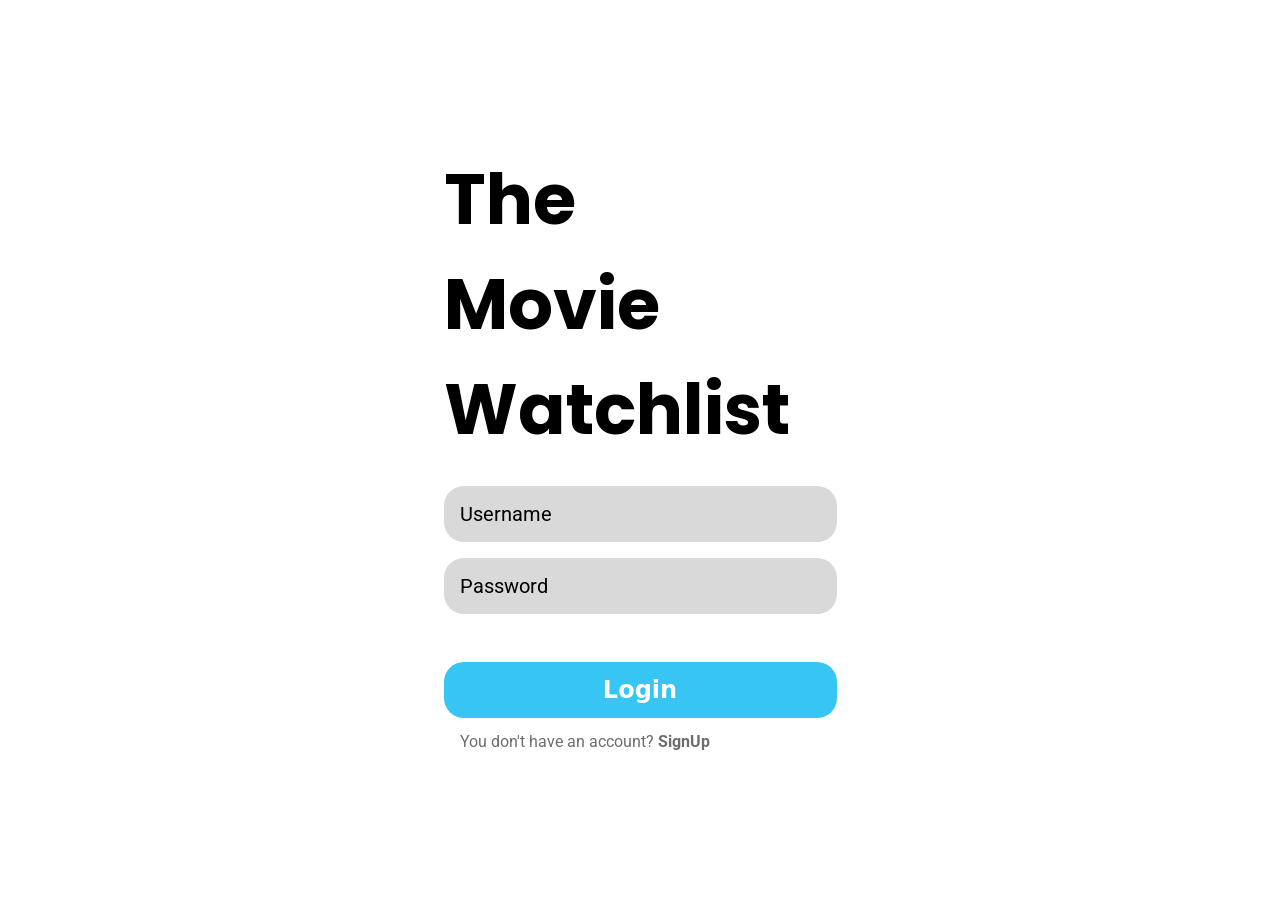
<file: src/index.html>
<!DOCTYPE html>
<html lang="en">
  <head>
    <meta charset="UTF-8" />
    <meta http-equiv="X-UA-Compatible" content="IE=edge" />
    <meta name="viewport" content="width=device-width, initial-scale=1.0" />
    <link rel="stylesheet" href="./output.css" />
    <link rel="preconnect" href="https://fonts.googleapis.com" />
    <link rel="preconnect" href="https://fonts.gstatic.com" crossorigin />
    <link
      href="https://fonts.googleapis.com/css2?family=Poppins:wght@700&family=Roboto:wght@400;500&display=swap"
      rel="stylesheet"
    />
    <title>Login - The Movie Watchlist</title>
  </head>
  <body class="flex justify-center items-center h-screen">
    <!-- Container -->
    <div class="flex flex-col items-start justify-center w-[425px] p-8 lg:p-4">
      <h1
        class="text-[50px] md:text-[70px] font-bold mb-6 text font-['Poppins']"
      >
        The <br />
        Movie <br />
        Watchlist
      </h1>
      <form
        action=""
        class="w-full flex flex-col gap-4 font-['Roboto'] font-[400]"
      >
        <input
          type="text"
          class="w-full h-14 p-4 bg-[#D9D9D9] placeholder:text-black text-xl text-center lg:text-start rounded-[20px]"
          placeholder="Username"
          id="username-input"
        />
        <input
          type="password"
          class="w-full h-14 p-4 bg-[#D9D9D9] placeholder:text-black text-xl text-center lg:text-start rounded-[20px]"
          placeholder="Password"
          id="password-input"
        />
      </form>
      <button
        class="w-full h-14 text-2xl font-bold text-white bg-[#37C6F3] active:bg-[#37aef3] rounded-[20px] mt-12 mb-3"
        type="submit"
        id="login-button"
      >
        Login
      </button>
      <span class="text-[#6D6D6D] font-md ml-4 font-['Roboto']"
        >You don't have an account?
        <a href="./register.html" class="font-bold">SignUp</a></span
      >
    </div>
    <script src="./index.js"></script>
  </body>
</html>
</file>
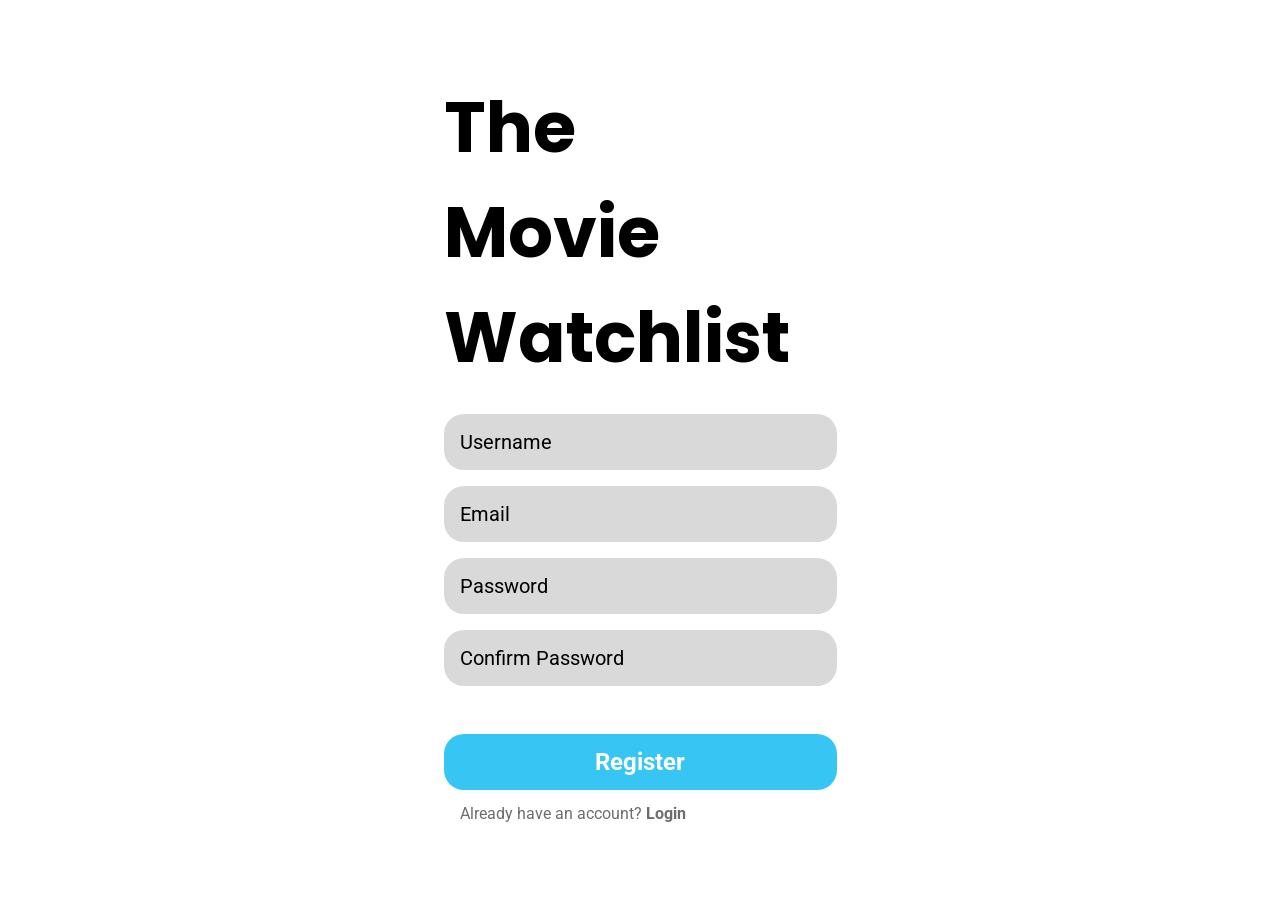
<file: src/register.html>
<!DOCTYPE html>
<html lang="en">
  <head>
    <meta charset="UTF-8" />
    <meta http-equiv="X-UA-Compatible" content="IE=edge" />
    <meta name="viewport" content="width=device-width, initial-scale=1.0" />
    <link rel="stylesheet" href="./output.css" />
    <link rel="preconnect" href="https://fonts.googleapis.com" />
    <link rel="preconnect" href="https://fonts.gstatic.com" crossorigin />
    <link
      href="https://fonts.googleapis.com/css2?family=Poppins:wght@700&family=Roboto:wght@400;500&display=swap"
      rel="stylesheet"
    />
    <title>Register - The Movie Watchlist</title>
  </head>
  <body class="flex justify-center items-center h-screen">
    <!-- Container -->
    <div class="flex flex-col items-start justify-center w-[425px] p-8 lg:p-4">
      <h1 class="text-[50px] md:text-[70px] font-bold mb-6 font-['Poppins']">
        The <br />
        Movie <br />
        Watchlist
      </h1>
      <form
        action=""
        class="w-full flex flex-col gap-4 font-['Roboto'] font-[400]"
      >
        <input
          type="text"
          class="w-full h-14 p-4 bg-[#D9D9D9] placeholder:text-black text-xl text-center lg:text-start rounded-[20px]"
          placeholder="Username"
          id="username-input"
        />
        <input
          type="email"
          class="w-full h-14 p-4 bg-[#D9D9D9] placeholder:text-black text-xl text-center lg:text-start rounded-[20px]"
          placeholder="Email"
          id="email-input"
        />
        <input
          type="password"
          class="w-full h-14 p-4 bg-[#D9D9D9] placeholder:text-black text-xl text-center lg:text-start rounded-[20px]"
          placeholder="Password"
          id="password-input"
        />
        <input
          type="password"
          class="w-full h-14 p-4 bg-[#D9D9D9] placeholder:text-black text-xl text-center lg:text-start rounded-[20px]"
          placeholder="Confirm Password"
          id="password-confirm-input"
        />
        <button
          class="w-full h-14 text-2xl font-bold text-white bg-[#37C6F3] active:bg-[#37aef3] rounded-[20px] mt-8 mb-3 hover:cursor-pointer"
          id="register-button"
          disabled
          onclick="validateLogin()"
        >
          Register
        </button>
      </form>
      <span class="text-[#6D6D6D] font-md ml-4 font-['Roboto']"
        >Already have an account?
        <a href="./index.html" class="font-bold">Login</a></span
      >
    </div>
    <script src="./register.js"></script>
  </body>
</html>
</file>
<file: src/output.css>
/*
! tailwindcss v3.3.1 | MIT License | https://tailwindcss.com
*/

/*
1. Prevent padding and border from affecting element width. (https://github.com/mozdevs/cssremedy/issues/4)
2. Allow adding a border to an element by just adding a border-width. (https://github.com/tailwindcss/tailwindcss/pull/116)
*/

*,
::before,
::after {
  box-sizing: border-box;
  /* 1 */
  border-width: 0;
  /* 2 */
  border-style: solid;
  /* 2 */
  border-color: #e5e7eb;
  /* 2 */
}

::before,
::after {
  --tw-content: "";
}

/*
1. Use a consistent sensible line-height in all browsers.
2. Prevent adjustments of font size after orientation changes in iOS.
3. Use a more readable tab size.
4. Use the user's configured `sans` font-family by default.
5. Use the user's configured `sans` font-feature-settings by default.
6. Use the user's configured `sans` font-variation-settings by default.
*/

html {
  line-height: 1.5;
  /* 1 */
  -webkit-text-size-adjust: 100%;
  /* 2 */
  -moz-tab-size: 4;
  /* 3 */
  -o-tab-size: 4;
  tab-size: 4;
  /* 3 */
  font-family: ui-sans-serif, system-ui, -apple-system, BlinkMacSystemFont,
    "Segoe UI", Roboto, "Helvetica Neue", Arial, "Noto Sans", sans-serif,
    "Apple Color Emoji", "Segoe UI Emoji", "Segoe UI Symbol", "Noto Color Emoji";
  /* 4 */
  font-feature-settings: normal;
  /* 5 */
  font-variation-settings: normal;
  /* 6 */
}

/*
1. Remove the margin in all browsers.
2. Inherit line-height from `html` so users can set them as a class directly on the `html` element.
*/

body {
  margin: 0;
  /* 1 */
  line-height: inherit;
  /* 2 */
}

/*
1. Add the correct height in Firefox.
2. Correct the inheritance of border color in Firefox. (https://bugzilla.mozilla.org/show_bug.cgi?id=190655)
3. Ensure horizontal rules are visible by default.
*/

hr {
  height: 0;
  /* 1 */
  color: inherit;
  /* 2 */
  border-top-width: 1px;
  /* 3 */
}

/*
Add the correct text decoration in Chrome, Edge, and Safari.
*/

abbr:where([title]) {
  -webkit-text-decoration: underline dotted;
  text-decoration: underline dotted;
}

/*
Remove the default font size and weight for headings.
*/

h1,
h2,
h3,
h4,
h5,
h6 {
  font-size: inherit;
  font-weight: inherit;
}

/*
Reset links to optimize for opt-in styling instead of opt-out.
*/

a {
  color: inherit;
  text-decoration: inherit;
}

/*
Add the correct font weight in Edge and Safari.
*/

b,
strong {
  font-weight: bolder;
}

/*
1. Use the user's configured `mono` font family by default.
2. Correct the odd `em` font sizing in all browsers.
*/

code,
kbd,
samp,
pre {
  font-family: ui-monospace, SFMono-Regular, Menlo, Monaco, Consolas,
    "Liberation Mono", "Courier New", monospace;
  /* 1 */
  font-size: 1em;
  /* 2 */
}

/*
Add the correct font size in all browsers.
*/

small {
  font-size: 80%;
}

/*
Prevent `sub` and `sup` elements from affecting the line height in all browsers.
*/

sub,
sup {
  font-size: 75%;
  line-height: 0;
  position: relative;
  vertical-align: baseline;
}

sub {
  bottom: -0.25em;
}

sup {
  top: -0.5em;
}

/*
1. Remove text indentation from table contents in Chrome and Safari. (https://bugs.chromium.org/p/chromium/issues/detail?id=999088, https://bugs.webkit.org/show_bug.cgi?id=201297)
2. Correct table border color inheritance in all Chrome and Safari. (https://bugs.chromium.org/p/chromium/issues/detail?id=935729, https://bugs.webkit.org/show_bug.cgi?id=195016)
3. Remove gaps between table borders by default.
*/

table {
  text-indent: 0;
  /* 1 */
  border-color: inherit;
  /* 2 */
  border-collapse: collapse;
  /* 3 */
}

/*
1. Change the font styles in all browsers.
2. Remove the margin in Firefox and Safari.
3. Remove default padding in all browsers.
*/

button,
input,
optgroup,
select,
textarea {
  font-family: inherit;
  /* 1 */
  font-size: 100%;
  /* 1 */
  font-weight: inherit;
  /* 1 */
  line-height: inherit;
  /* 1 */
  color: inherit;
  /* 1 */
  margin: 0;
  /* 2 */
  padding: 0;
  /* 3 */
}

/*
Remove the inheritance of text transform in Edge and Firefox.
*/

button,
select {
  text-transform: none;
}

/*
1. Correct the inability to style clickable types in iOS and Safari.
2. Remove default button styles.
*/

button,
[type="button"],
[type="reset"],
[type="submit"] {
  -webkit-appearance: button;
  /* 1 */
  background-color: transparent;
  /* 2 */
  background-image: none;
  /* 2 */
}

/*
Use the modern Firefox focus style for all focusable elements.
*/

:-moz-focusring {
  outline: auto;
}

/*
Remove the additional `:invalid` styles in Firefox. (https://github.com/mozilla/gecko-dev/blob/2f9eacd9d3d995c937b4251a5557d95d494c9be1/layout/style/res/forms.css#L728-L737)
*/

:-moz-ui-invalid {
  box-shadow: none;
}

/*
Add the correct vertical alignment in Chrome and Firefox.
*/

progress {
  vertical-align: baseline;
}

/*
Correct the cursor style of increment and decrement buttons in Safari.
*/

::-webkit-inner-spin-button,
::-webkit-outer-spin-button {
  height: auto;
}

/*
1. Correct the odd appearance in Chrome and Safari.
2. Correct the outline style in Safari.
*/

[type="search"] {
  -webkit-appearance: textfield;
  /* 1 */
  outline-offset: -2px;
  /* 2 */
}

/*
Remove the inner padding in Chrome and Safari on macOS.
*/

::-webkit-search-decoration {
  -webkit-appearance: none;
}

/*
1. Correct the inability to style clickable types in iOS and Safari.
2. Change font properties to `inherit` in Safari.
*/

::-webkit-file-upload-button {
  -webkit-appearance: button;
  /* 1 */
  font: inherit;
  /* 2 */
}

/*
Add the correct display in Chrome and Safari.
*/

summary {
  display: list-item;
}

/*
Removes the default spacing and border for appropriate elements.
*/

blockquote,
dl,
dd,
h1,
h2,
h3,
h4,
h5,
h6,
hr,
figure,
p,
pre {
  margin: 0;
}

fieldset {
  margin: 0;
  padding: 0;
}

legend {
  padding: 0;
}

ol,
ul,
menu {
  list-style: none;
  margin: 0;
  padding: 0;
}

/*
Prevent resizing textareas horizontally by default.
*/

textarea {
  resize: vertical;
}

/*
1. Reset the default placeholder opacity in Firefox. (https://github.com/tailwindlabs/tailwindcss/issues/3300)
2. Set the default placeholder color to the user's configured gray 400 color.
*/

input::-moz-placeholder,
textarea::-moz-placeholder {
  opacity: 1;
  /* 1 */
  color: #9ca3af;
  /* 2 */
}

input::placeholder,
textarea::placeholder {
  opacity: 1;
  /* 1 */
  color: #9ca3af;
  /* 2 */
}

/*
Set the default cursor for buttons.
*/

button,
[role="button"] {
  cursor: pointer;
}

/*
Make sure disabled buttons don't get the pointer cursor.
*/

:disabled {
  cursor: default;
}

/*
1. Make replaced elements `display: block` by default. (https://github.com/mozdevs/cssremedy/issues/14)
2. Add `vertical-align: middle` to align replaced elements more sensibly by default. (https://github.com/jensimmons/cssremedy/issues/14#issuecomment-634934210)
   This can trigger a poorly considered lint error in some tools but is included by design.
*/

img,
svg,
video,
canvas,
audio,
iframe,
embed,
object {
  display: block;
  /* 1 */
  vertical-align: middle;
  /* 2 */
}

/*
Constrain images and videos to the parent width and preserve their intrinsic aspect ratio. (https://github.com/mozdevs/cssremedy/issues/14)
*/

img,
video {
  max-width: 100%;
  height: auto;
}

/* Make elements with the HTML hidden attribute stay hidden by default */

[hidden] {
  display: none;
}

*,
::before,
::after {
  --tw-border-spacing-x: 0;
  --tw-border-spacing-y: 0;
  --tw-translate-x: 0;
  --tw-translate-y: 0;
  --tw-rotate: 0;
  --tw-skew-x: 0;
  --tw-skew-y: 0;
  --tw-scale-x: 1;
  --tw-scale-y: 1;
  --tw-pan-x: ;
  --tw-pan-y: ;
  --tw-pinch-zoom: ;
  --tw-scroll-snap-strictness: proximity;
  --tw-ordinal: ;
  --tw-slashed-zero: ;
  --tw-numeric-figure: ;
  --tw-numeric-spacing: ;
  --tw-numeric-fraction: ;
  --tw-ring-inset: ;
  --tw-ring-offset-width: 0px;
  --tw-ring-offset-color: #fff;
  --tw-ring-color: rgb(59 130 246 / 0.5);
  --tw-ring-offset-shadow: 0 0 #0000;
  --tw-ring-shadow: 0 0 #0000;
  --tw-shadow: 0 0 #0000;
  --tw-shadow-colored: 0 0 #0000;
  --tw-blur: ;
  --tw-brightness: ;
  --tw-contrast: ;
  --tw-grayscale: ;
  --tw-hue-rotate: ;
  --tw-invert: ;
  --tw-saturate: ;
  --tw-sepia: ;
  --tw-drop-shadow: ;
  --tw-backdrop-blur: ;
  --tw-backdrop-brightness: ;
  --tw-backdrop-contrast: ;
  --tw-backdrop-grayscale: ;
  --tw-backdrop-hue-rotate: ;
  --tw-backdrop-invert: ;
  --tw-backdrop-opacity: ;
  --tw-backdrop-saturate: ;
  --tw-backdrop-sepia: ;
}

::backdrop {
  --tw-border-spacing-x: 0;
  --tw-border-spacing-y: 0;
  --tw-translate-x: 0;
  --tw-translate-y: 0;
  --tw-rotate: 0;
  --tw-skew-x: 0;
  --tw-skew-y: 0;
  --tw-scale-x: 1;
  --tw-scale-y: 1;
  --tw-pan-x: ;
  --tw-pan-y: ;
  --tw-pinch-zoom: ;
  --tw-scroll-snap-strictness: proximity;
  --tw-ordinal: ;
  --tw-slashed-zero: ;
  --tw-numeric-figure: ;
  --tw-numeric-spacing: ;
  --tw-numeric-fraction: ;
  --tw-ring-inset: ;
  --tw-ring-offset-width: 0px;
  --tw-ring-offset-color: #fff;
  --tw-ring-color: rgb(59 130 246 / 0.5);
  --tw-ring-offset-shadow: 0 0 #0000;
  --tw-ring-shadow: 0 0 #0000;
  --tw-shadow: 0 0 #0000;
  --tw-shadow-colored: 0 0 #0000;
  --tw-blur: ;
  --tw-brightness: ;
  --tw-contrast: ;
  --tw-grayscale: ;
  --tw-hue-rotate: ;
  --tw-invert: ;
  --tw-saturate: ;
  --tw-sepia: ;
  --tw-drop-shadow: ;
  --tw-backdrop-blur: ;
  --tw-backdrop-brightness: ;
  --tw-backdrop-contrast: ;
  --tw-backdrop-grayscale: ;
  --tw-backdrop-hue-rotate: ;
  --tw-backdrop-invert: ;
  --tw-backdrop-opacity: ;
  --tw-backdrop-saturate: ;
  --tw-backdrop-sepia: ;
}

.container {
  width: 100%;
}

@media (min-width: 640px) {
  .container {
    max-width: 640px;
  }
}

@media (min-width: 768px) {
  .container {
    max-width: 768px;
  }
}

@media (min-width: 1024px) {
  .container {
    max-width: 1024px;
  }
}

@media (min-width: 1280px) {
  .container {
    max-width: 1280px;
  }
}

@media (min-width: 1536px) {
  .container {
    max-width: 1536px;
  }
}

.absolute {
  position: absolute;
}

.relative {
  position: relative;
}

.sticky {
  position: sticky;
}

.top-0 {
  top: 0px;
}

.z-20 {
  z-index: 20;
}

.order-first {
  order: -9999;
}

.col-start-1 {
  grid-column-start: 1;
}

.col-start-2 {
  grid-column-start: 2;
}

.col-end-2 {
  grid-column-end: 2;
}

.col-end-3 {
  grid-column-end: 3;
}

.mb-10 {
  margin-bottom: 2.5rem;
}

.mb-3 {
  margin-bottom: 0.75rem;
}

.mb-6 {
  margin-bottom: 1.5rem;
}

.ml-4 {
  margin-left: 1rem;
}

.mt-12 {
  margin-top: 3rem;
}

.mt-8 {
  margin-top: 2rem;
}

.mb-14 {
  margin-bottom: 3.5rem;
}

.mb-4 {
  margin-bottom: 1rem;
}

.mb-8 {
  margin-bottom: 2rem;
}

.block {
  display: block;
}

.flex {
  display: flex;
}

.grid {
  display: grid;
}

.hidden {
  display: none;
}

.aspect-video {
  aspect-ratio: 16 / 9;
}

.h-10 {
  height: 2.5rem;
}

.h-14 {
  height: 3.5rem;
}

.h-5 {
  height: 1.25rem;
}

.h-\[100\%\] {
  height: 100%;
}

.h-\[185px\] {
  height: 185px;
}

.h-\[235px\] {
  height: 235px;
}

.h-screen {
  height: 100vh;
}

.h-full {
  height: 100%;
}

.min-h-\[235px\] {
  min-height: 235px;
}

.min-h-fit {
  min-height: -moz-fit-content;
  min-height: fit-content;
}

.w-10 {
  width: 2.5rem;
}

.w-52 {
  width: 13rem;
}

.w-\[100\%\] {
  width: 100%;
}

.w-\[425px\] {
  width: 425px;
}

.w-full {
  width: 100%;
}

.w-24 {
  width: 6rem;
}

.min-w-\[155px\] {
  min-width: 155px;
}

.max-w-\[155px\] {
  max-width: 155px;
}

.max-w-\[630px\] {
  max-width: 630px;
}

.touch-pan-x {
  --tw-pan-x: pan-x;
  touch-action: var(--tw-pan-x) var(--tw-pan-y) var(--tw-pinch-zoom);
}

.flex-col {
  flex-direction: column;
}

.flex-wrap {
  flex-wrap: wrap;
}

.items-start {
  align-items: flex-start;
}

.items-center {
  align-items: center;
}

.justify-start {
  justify-content: flex-start;
}

.justify-center {
  justify-content: center;
}

.justify-between {
  justify-content: space-between;
}

.gap-4 {
  gap: 1rem;
}

.gap-5 {
  gap: 1.25rem;
}

.gap-8 {
  gap: 2rem;
}

.gap-x-14 {
  -moz-column-gap: 3.5rem;
  column-gap: 3.5rem;
}

.gap-y-8 {
  row-gap: 2rem;
}

.overflow-hidden {
  overflow: hidden;
}

.overflow-x-hidden {
  overflow-x: hidden;
}

.rounded-\[20px\] {
  border-radius: 20px;
}

.rounded-full {
  border-radius: 9999px;
}

.border {
  border-width: 1px;
}

.border-black {
  --tw-border-opacity: 1;
  border-color: rgb(0 0 0 / var(--tw-border-opacity));
}

.bg-\[\#37C6F3\] {
  --tw-bg-opacity: 1;
  background-color: rgb(55 198 243 / var(--tw-bg-opacity));
}

.bg-\[\#D9D9D9\] {
  --tw-bg-opacity: 1;
  background-color: rgb(217 217 217 / var(--tw-bg-opacity));
}

.bg-white {
  --tw-bg-opacity: 1;
  background-color: rgb(255 255 255 / var(--tw-bg-opacity));
}

.bg-gray-400 {
  --tw-bg-opacity: 1;
  background-color: rgb(156 163 175 / var(--tw-bg-opacity));
}

.object-cover {
  -o-object-fit: cover;
  object-fit: cover;
}

.p-4 {
  padding: 1rem;
}

.p-5 {
  padding: 1.25rem;
}

.p-8 {
  padding: 2rem;
}

.px-5 {
  padding-left: 1.25rem;
  padding-right: 1.25rem;
}

.py-10 {
  padding-top: 2.5rem;
  padding-bottom: 2.5rem;
}

.py-4 {
  padding-top: 1rem;
  padding-bottom: 1rem;
}

.px-8 {
  padding-left: 2rem;
  padding-right: 2rem;
}

.pb-0 {
  padding-bottom: 0px;
}

.text-left {
  text-align: left;
}

.text-center {
  text-align: center;
}

.font-\[\'Poppins\'\] {
  font-family: "Poppins";
}

.font-\[\'Roboto\'\] {
  font-family: "Roboto";
}

.text-2xl {
  font-size: 1.5rem;
  line-height: 2rem;
}

.text-5xl {
  font-size: 3rem;
  line-height: 1;
}

.text-\[20px\] {
  font-size: 20px;
}

.text-\[30px\] {
  font-size: 30px;
}

.text-\[50px\] {
  font-size: 50px;
}

.text-xl {
  font-size: 1.25rem;
  line-height: 1.75rem;
}

.text-3xl {
  font-size: 1.875rem;
  line-height: 2.25rem;
}

.text-lg {
  font-size: 1.125rem;
  line-height: 1.75rem;
}

.text-sm {
  font-size: 0.875rem;
  line-height: 1.25rem;
}

.font-bold {
  font-weight: 700;
}

.font-medium {
  font-weight: 500;
}

.font-\[100\] {
  font-weight: 100;
}

.font-\[800\] {
  font-weight: 800;
}

.font-\[1000\] {
  font-weight: 1000;
}

.font-\[700\] {
  font-weight: 700;
}

.font-extrabold {
  font-weight: 800;
}

.font-semibold {
  font-weight: 600;
}

.font-\[500\] {
  font-weight: 500;
}

.leading-5 {
  line-height: 1.25rem;
}

.text-\[\#6D6D6D\] {
  --tw-text-opacity: 1;
  color: rgb(109 109 109 / var(--tw-text-opacity));
}

.text-black {
  --tw-text-opacity: 1;
  color: rgb(0 0 0 / var(--tw-text-opacity));
}

.text-white {
  --tw-text-opacity: 1;
  color: rgb(255 255 255 / var(--tw-text-opacity));
}

.text-white\/0 {
  color: rgb(255 255 255 / 0);
}

.filter {
  filter: var(--tw-blur) var(--tw-brightness) var(--tw-contrast)
    var(--tw-grayscale) var(--tw-hue-rotate) var(--tw-invert) var(--tw-saturate)
    var(--tw-sepia) var(--tw-drop-shadow);
}

.placeholder\:text-black::-moz-placeholder {
  --tw-text-opacity: 1;
  color: rgb(0 0 0 / var(--tw-text-opacity));
}

.placeholder\:text-black::placeholder {
  --tw-text-opacity: 1;
  color: rgb(0 0 0 / var(--tw-text-opacity));
}

.hover\:cursor-pointer:hover {
  cursor: pointer;
}

.hover\:bg-black\/70:hover {
  background-color: rgb(0 0 0 / 0.7);
}

.hover\:text-white:hover {
  --tw-text-opacity: 1;
  color: rgb(255 255 255 / var(--tw-text-opacity));
}

.active\:bg-\[\#37aef3\]:active {
  --tw-bg-opacity: 1;
  background-color: rgb(55 174 243 / var(--tw-bg-opacity));
}

.disabled\:bg-\[\#D9D9D9\]:disabled {
  --tw-bg-opacity: 1;
  background-color: rgb(217 217 217 / var(--tw-bg-opacity));
}

@media (min-width: 768px) {
  .md\:order-last {
    order: 9999;
  }

  .md\:mt-10 {
    margin-top: 2.5rem;
  }

  .md\:block {
    display: block;
  }

  .md\:flex {
    display: flex;
  }

  .md\:grid {
    display: grid;
  }

  .md\:hidden {
    display: none;
  }

  .md\:w-full {
    width: 100%;
  }

  .md\:grid-cols-2 {
    grid-template-columns: repeat(2, minmax(0, 1fr));
  }

  .md\:flex-wrap {
    flex-wrap: wrap;
  }

  .md\:flex-nowrap {
    flex-wrap: nowrap;
  }

  .md\:items-start {
    align-items: flex-start;
  }

  .md\:items-center {
    align-items: center;
  }

  .md\:justify-between {
    justify-content: space-between;
  }

  .md\:gap-x-16 {
    -moz-column-gap: 4rem;
    column-gap: 4rem;
  }

  .md\:overflow-x-scroll {
    overflow-x: scroll;
  }

  .md\:bg-\[\#EBEAEA\] {
    --tw-bg-opacity: 1;
    background-color: rgb(235 234 234 / var(--tw-bg-opacity));
  }

  .md\:px-20 {
    padding-left: 5rem;
    padding-right: 5rem;
  }

  .md\:py-2 {
    padding-top: 0.5rem;
    padding-bottom: 0.5rem;
  }

  .md\:pt-12 {
    padding-top: 3rem;
  }

  .md\:text-\[70px\] {
    font-size: 70px;
  }

  .md\:text-4xl {
    font-size: 2.25rem;
    line-height: 2.5rem;
  }
}

@media (min-width: 1024px) {
  .lg\:p-4 {
    padding: 1rem;
  }

  .lg\:text-start {
    text-align: start;
  }
}
</file>
